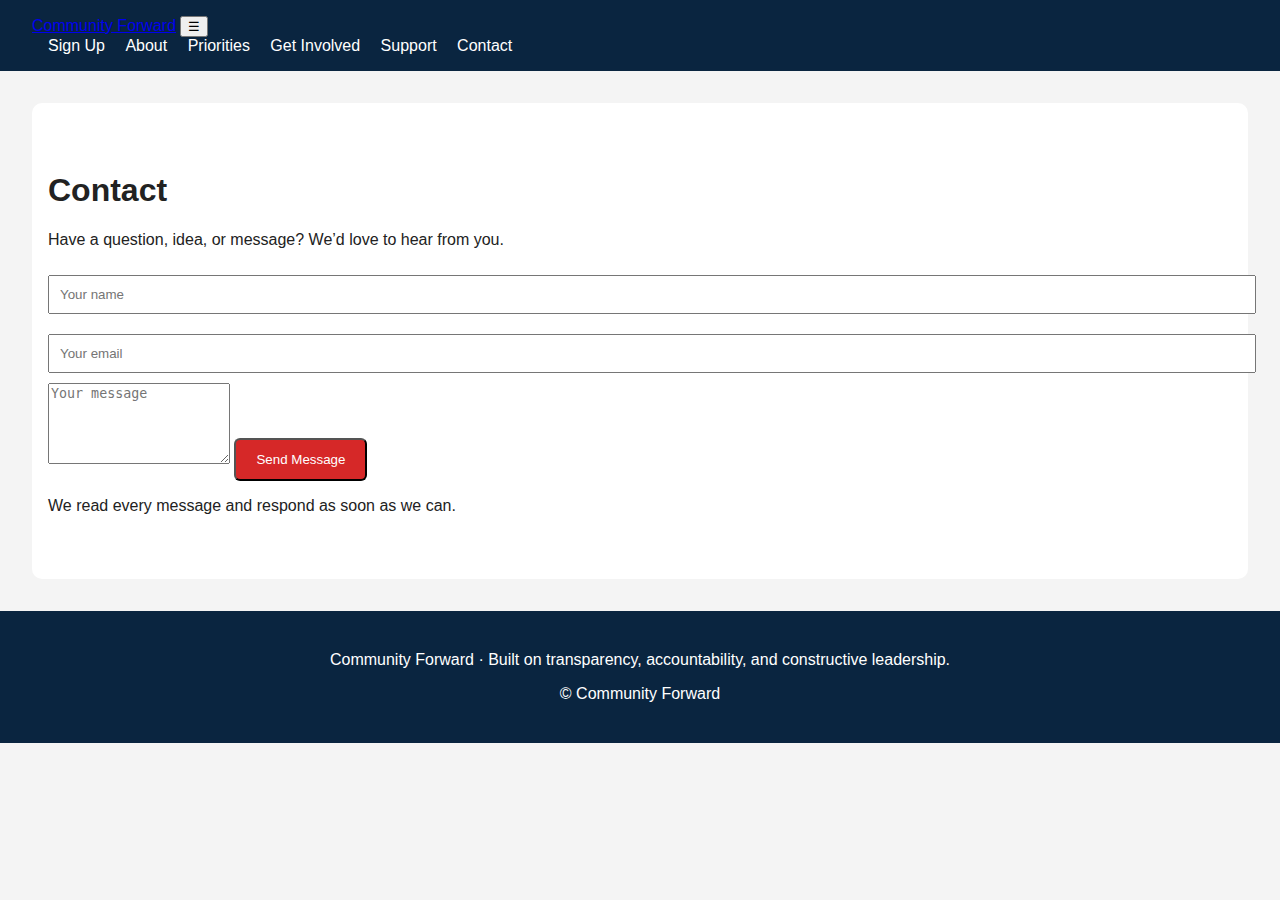
<file: contact.html>
<!DOCTYPE html>
<html lang="en">
<head>
  <meta charset="UTF-8" />
  <title>Contact · Community Forward</title>
  <meta name="viewport" content="width=device-width, initial-scale=1.0" />
  <link rel="stylesheet" href="styles.css" />
</head>

<body>
  <header class="site-header">
    <nav class="nav">
      <div class="nav-inner">
        <a href="index.html#hero" class="brand">Community Forward</a>
        <button class="nav-toggle" aria-expanded="false" aria-controls="nav-links">☰</button>
        <div class="nav-links" id="nav-links">
          <a href="index.html#signup">Sign Up</a>
          <a href="index.html#about">About</a>
          <a href="index.html#priorities">Priorities</a>
          <a href="index.html#volunteer">Get Involved</a>
          <a href="index.html#support">Support</a>
          <a href="contact.html" class="active">Contact</a>
        </div>
      </div>
    </nav>
  </header>

  <main>
    <section class="section-white fade-in">
      <div class="section-inner readable">
        <h1>Contact</h1>
        <div class="section-divider"></div>

        <p class="lead">
          Have a question, idea, or message? We’d love to hear from you.
        </p>

        <form class="signup-form" aria-label="Contact form">
          <input type="text" placeholder="Your name" required />
          <input type="email" placeholder="Your email" required />
          <textarea placeholder="Your message" rows="5" required></textarea>
          <button type="submit" class="btn primary">Send Message</button>
        </form>

        <p class="soft-landing">
          We read every message and respond as soon as we can.
        </p>
      </div>
    </section>
  </main>

  <footer class="site-footer">
    <div class="footer-inner">
      <p>Community Forward · Built on transparency, accountability, and constructive leadership.</p>
      <p class="footer-meta">© <span id="year"></span> Community Forward</p>
    </div>
  </footer>

  <script src="script.js"></script>
</body>
</html>
</file>
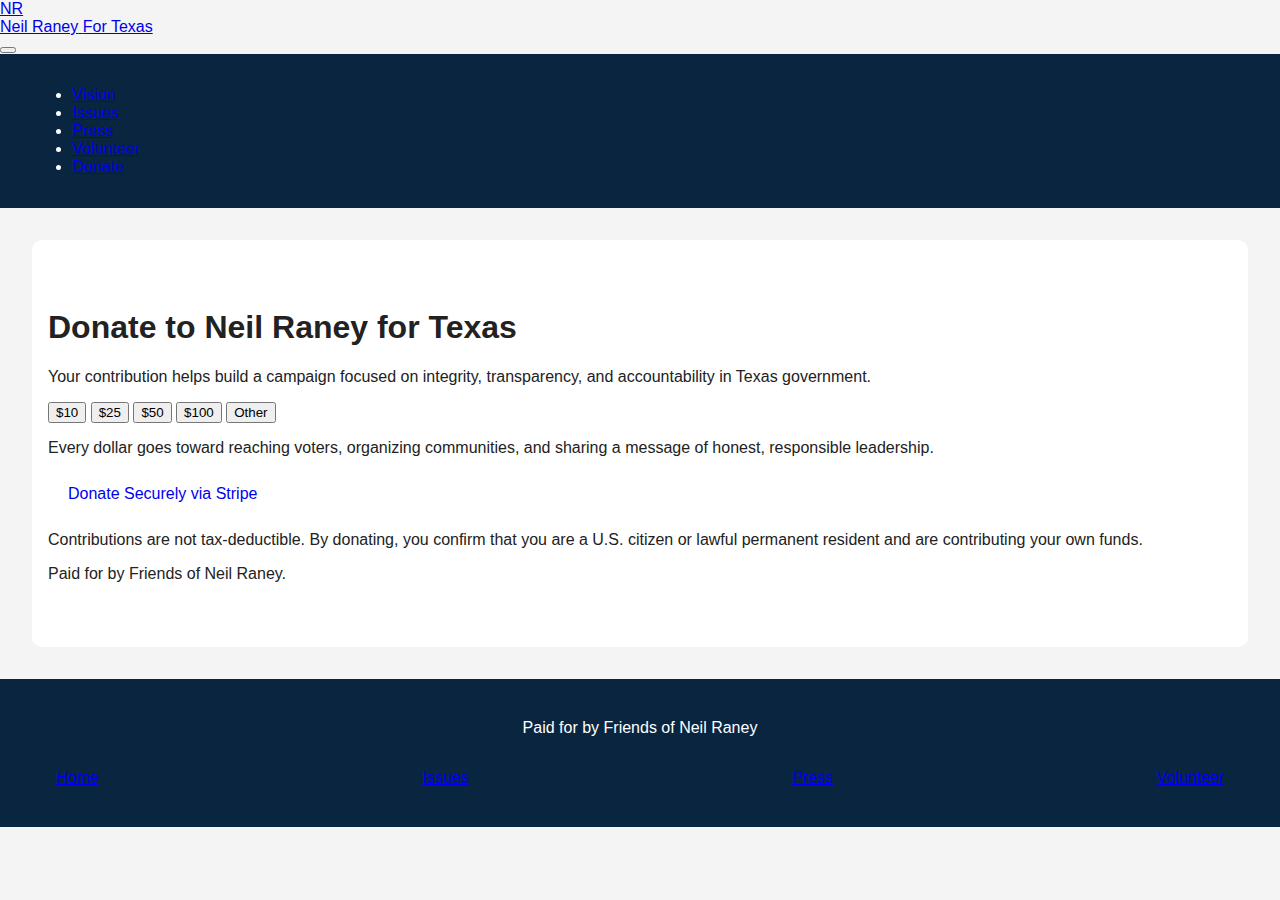
<file: donate.html>
<!DOCTYPE html>
<html lang="en">
<head>
  <meta charset="UTF-8" />
  <title>Donate | Neil Raney for Texas</title>
  <meta name="viewport" content="width=device-width, initial-scale=1" />
  <meta name="description" content="Support Neil Raney’s campaign for transparent, accountable leadership in Texas." />
  <link rel="stylesheet" href="styles.css" />
  <link rel="preconnect" href="https://fonts.googleapis.com" />
  <link rel="preconnect" href="https://fonts.gstatic.com" crossorigin />
  <link href="https://fonts.googleapis.com/css2?family=Inter:wght@300;400;500;600;700;800&display=swap" rel="stylesheet" />
</head>

<body>
  <!-- HEADER -->
  <header class="site-header">
    <div class="container header-inner">
      <a href="index.html" class="brand">
        <div class="brand-mark">NR</div>
        <div class="brand-text">
          <span class="brand-name">Neil Raney</span>
          <span class="brand-sub">For Texas</span>
        </div>
      </a>

      <button class="nav-toggle" aria-expanded="false">
        <span></span><span></span><span></span>
      </button>

      <nav class="nav">
        <ul>
          <li><a href="index.html#vision">Vision</a></li>
          <li><a href="issues.html">Issues</a></li>
          <li><a href="press.html">Press</a></li>
          <li><a href="volunteer.html">Volunteer</a></li>
          <li><a href="donate.html" class="nav-cta">Donate</a></li>
        </ul>
      </nav>
    </div>
  </header>

  <!-- MAIN -->
  <main>
    <section class="section section-alt">
      <div class="container">
        <h1 class="center">Donate to Neil Raney for Texas</h1>
        <p class="center intro">
          Your contribution helps build a campaign focused on integrity, transparency, and accountability in Texas government.
        </p>

        <div class="donate-grid">
          <!-- Donation Amount Buttons -->
          <div class="donate-options">
            <button class="donate-pill">$10</button>
            <button class="donate-pill">$25</button>
            <button class="donate-pill">$50</button>
            <button class="donate-pill">$100</button>
            <button class="donate-pill">Other</button>
          </div>

          <!-- Stripe Integration -->
          <div class="donate-copy">
            <p>
              Every dollar goes toward reaching voters, organizing communities, and sharing a message of honest, responsible leadership.
            </p>

            <!-- STRIPE BUTTON -->
            <a 
              href="https://buy.stripe.com/3cI5kE4iY8sOfEJ7LW4ko01" 
              class="btn btn-primary"
              target="_blank" 
              rel="noopener noreferrer"
            >
              Donate Securely via Stripe
            </a>

            <p class="form-note">
              Contributions are not tax-deductible. By donating, you confirm that you are a U.S. citizen or lawful permanent resident and are contributing your own funds.
            </p>
            <p class="form-note">Paid for by Friends of Neil Raney.</p>
          </div>
        </div>
      </div>
    </section>
  </main>

  <!-- FOOTER -->
  <footer class="site-footer">
    <div class="container footer-inner">
      <p>Paid for by Friends of Neil Raney</p>
      <nav class="footer-nav">
        <a href="index.html">Home</a>
        <a href="issues.html">Issues</a>
        <a href="press.html">Press</a>
        <a href="volunteer.html">Volunteer</a>
      </nav>
    </div>
  </footer>

  <script src="script.js"></script>
</body>
</html>
</file>
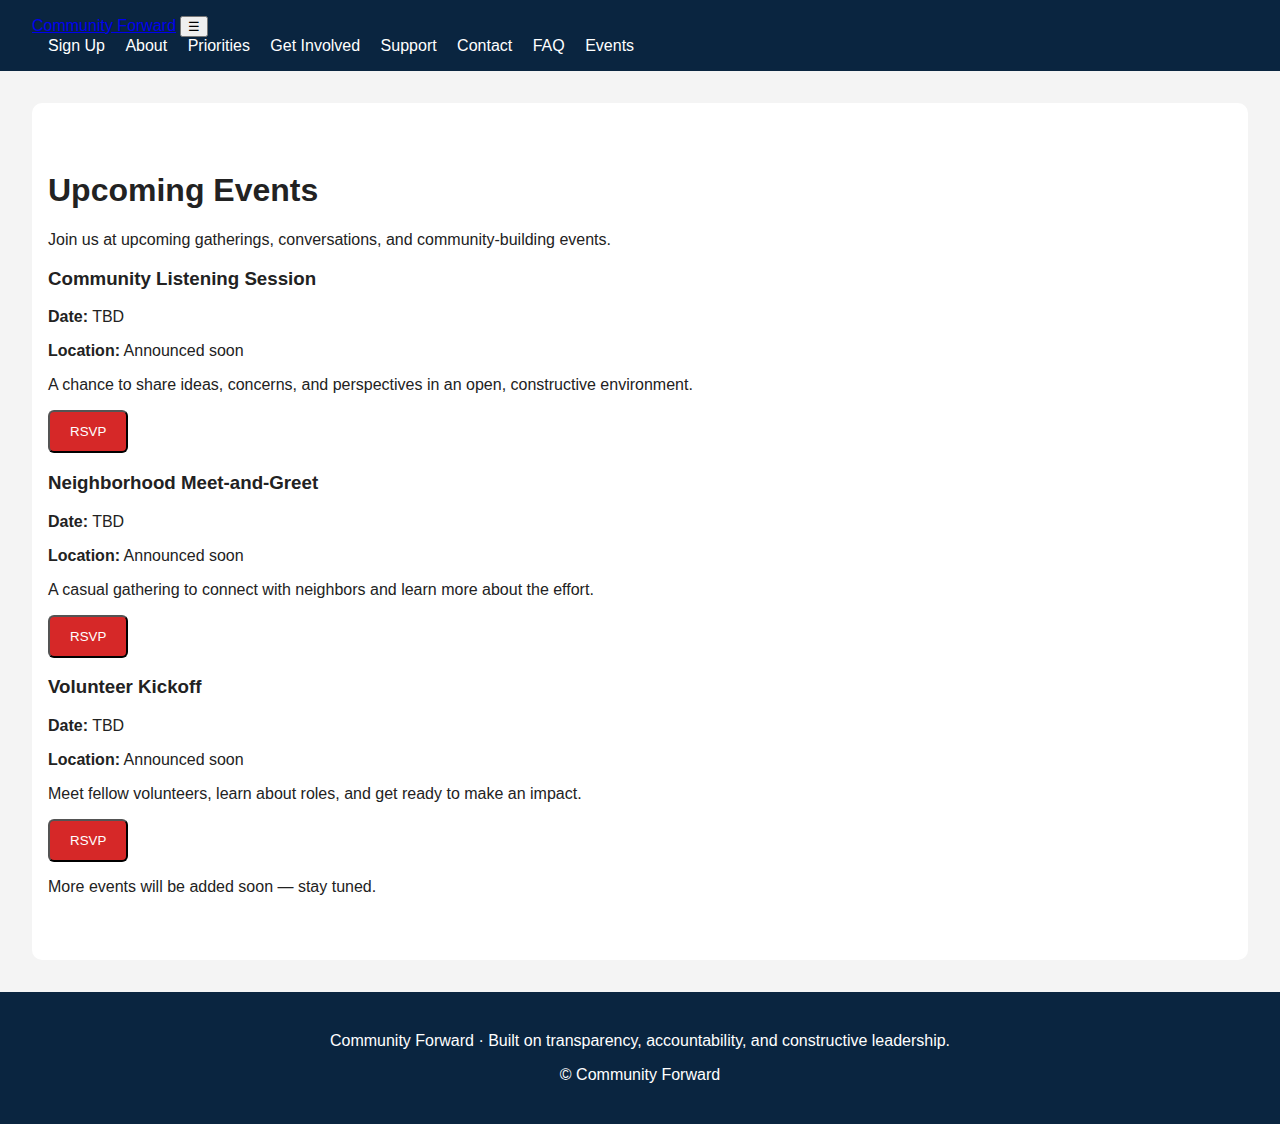
<file: events.html>
<!DOCTYPE html>
<html lang="en">
<head>
  <meta charset="UTF-8" />
  <title>Events · Community Forward</title>
  <meta name="viewport" content="width=device-width, initial-scale=1.0" />
  <link rel="stylesheet" href="styles.css" />
</head>

<body>
  <header class="site-header">
    <nav class="nav">
      <div class="nav-inner">
        <a href="index.html#hero" class="brand">Community Forward</a>
        <button class="nav-toggle" aria-expanded="false" aria-controls="nav-links">☰</button>
        <div class="nav-links" id="nav-links">
          <a href="index.html#signup">Sign Up</a>
          <a href="index.html#about">About</a>
          <a href="index.html#priorities">Priorities</a>
          <a href="index.html#volunteer">Get Involved</a>
          <a href="index.html#support">Support</a>
          <a href="contact.html">Contact</a>
          <a href="faq.html">FAQ</a>
          <a href="events.html" class="active">Events</a>
        </div>
      </div>
    </nav>
  </header>

  <main>
    <section class="section-white fade-in">
      <div class="section-inner readable">
        <h1>Upcoming Events</h1>
        <div class="section-divider"></div>

        <p class="lead">
          Join us at upcoming gatherings, conversations, and community‑building events.
        </p>

        <div class="event-list">

          <div class="event-card">
            <h3>Community Listening Session</h3>
            <p><strong>Date:</strong> TBD</p>
            <p><strong>Location:</strong> Announced soon</p>
            <p>
              A chance to share ideas, concerns, and perspectives in an open, constructive environment.
            </p>
            <button class="btn primary cta-space">RSVP</button>
          </div>

          <div class="event-card">
            <h3>Neighborhood Meet‑and‑Greet</h3>
            <p><strong>Date:</strong> TBD</p>
            <p><strong>Location:</strong> Announced soon</p>
            <p>
              A casual gathering to connect with neighbors and learn more about the effort.
            </p>
            <button class="btn primary cta-space">RSVP</button>
          </div>

          <div class="event-card">
            <h3>Volunteer Kickoff</h3>
            <p><strong>Date:</strong> TBD</p>
            <p><strong>Location:</strong> Announced soon</p>
            <p>
              Meet fellow volunteers, learn about roles, and get ready to make an impact.
            </p>
            <button class="btn primary cta-space">RSVP</button>
          </div>

        </div>

        <p class="soft-landing">
          More events will be added soon — stay tuned.
        </p>
      </div>
    </section>
  </main>

  <footer class="site-footer">
    <div class="footer-inner">
      <p>Community Forward · Built on transparency, accountability, and constructive leadership.</p>
      <p class="footer-meta">© <span id="year"></span> Community Forward</p>
    </div>
  </footer>

  <script src="script.js"></script>
</body>
</html>
</file>
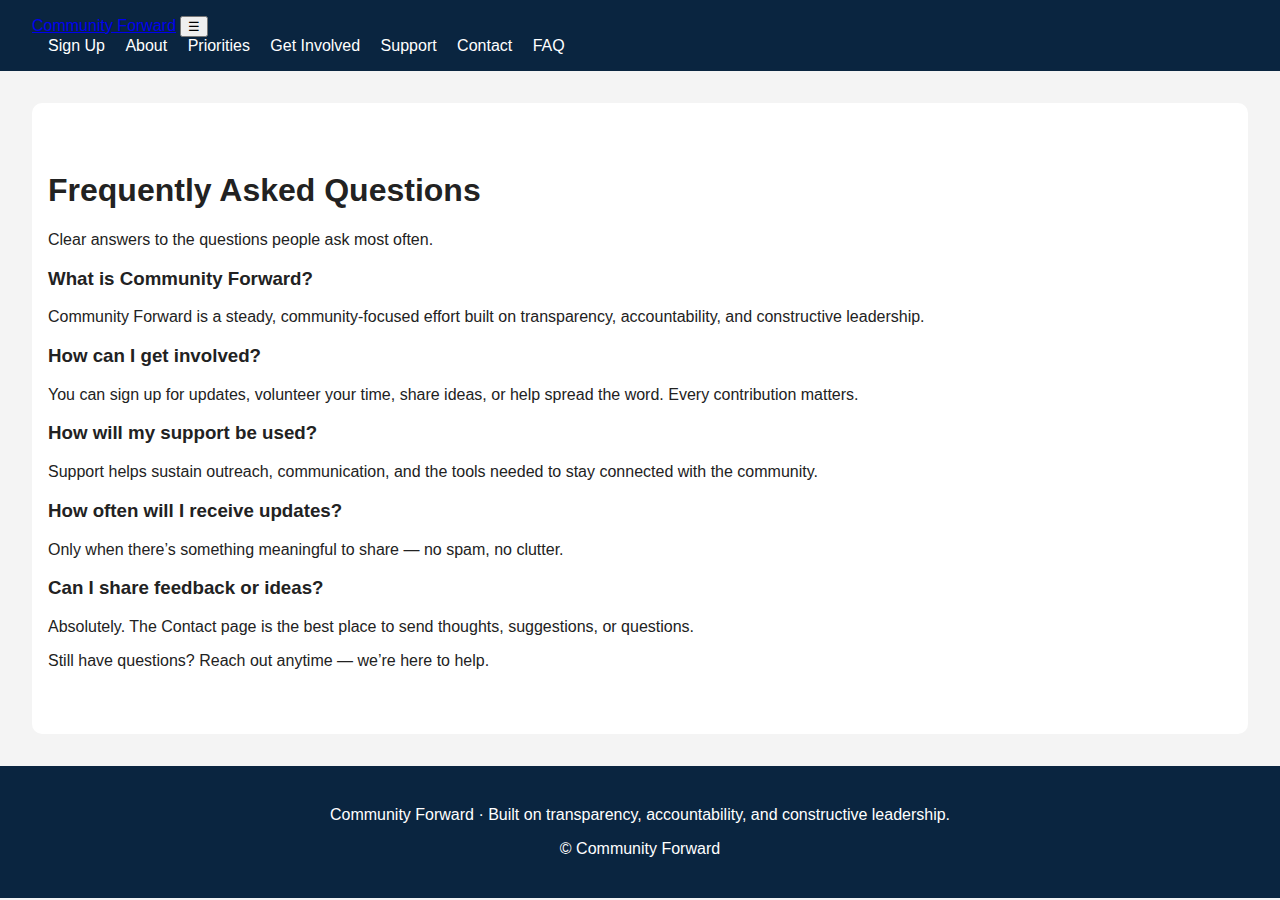
<file: faq.html>
<!DOCTYPE html>
<html lang="en">
<head>
  <meta charset="UTF-8" />
  <title>FAQ · Community Forward</title>
  <meta name="viewport" content="width=device-width, initial-scale=1.0" />
  <link rel="stylesheet" href="styles.css" />
</head>

<body>
  <header class="site-header">
    <nav class="nav">
      <div class="nav-inner">
        <a href="index.html#hero" class="brand">Community Forward</a>
        <button class="nav-toggle" aria-expanded="false" aria-controls="nav-links">☰</button>
        <div class="nav-links" id="nav-links">
          <a href="index.html#signup">Sign Up</a>
          <a href="index.html#about">About</a>
          <a href="index.html#priorities">Priorities</a>
          <a href="index.html#volunteer">Get Involved</a>
          <a href="index.html#support">Support</a>
          <a href="contact.html">Contact</a>
          <a href="faq.html" class="active">FAQ</a>
        </div>
      </div>
    </nav>
  </header>

  <main>
    <section class="section-white fade-in">
      <div class="section-inner readable">
        <h1>Frequently Asked Questions</h1>
        <div class="section-divider"></div>

        <p class="lead">
          Clear answers to the questions people ask most often.
        </p>

        <div class="faq-list">

          <div class="faq-item">
            <h3>What is Community Forward?</h3>
            <p>
              Community Forward is a steady, community‑focused effort built on transparency, accountability, and constructive leadership.
            </p>
          </div>

          <div class="faq-item">
            <h3>How can I get involved?</h3>
            <p>
              You can sign up for updates, volunteer your time, share ideas, or help spread the word. Every contribution matters.
            </p>
          </div>

          <div class="faq-item">
            <h3>How will my support be used?</h3>
            <p>
              Support helps sustain outreach, communication, and the tools needed to stay connected with the community.
            </p>
          </div>

          <div class="faq-item">
            <h3>How often will I receive updates?</h3>
            <p>
              Only when there’s something meaningful to share — no spam, no clutter.
            </p>
          </div>

          <div class="faq-item">
            <h3>Can I share feedback or ideas?</h3>
            <p>
              Absolutely. The Contact page is the best place to send thoughts, suggestions, or questions.
            </p>
          </div>

        </div>

        <p class="soft-landing">
          Still have questions? Reach out anytime — we’re here to help.
        </p>
      </div>
    </section>
  </main>

  <footer class="site-footer">
    <div class="footer-inner">
      <p>Community Forward · Built on transparency, accountability, and constructive leadership.</p>
      <p class="footer-meta">© <span id="year"></span> Community Forward</p>
    </div>
  </footer>

  <script src="script.js"></script>
</body>
</html>
</file>
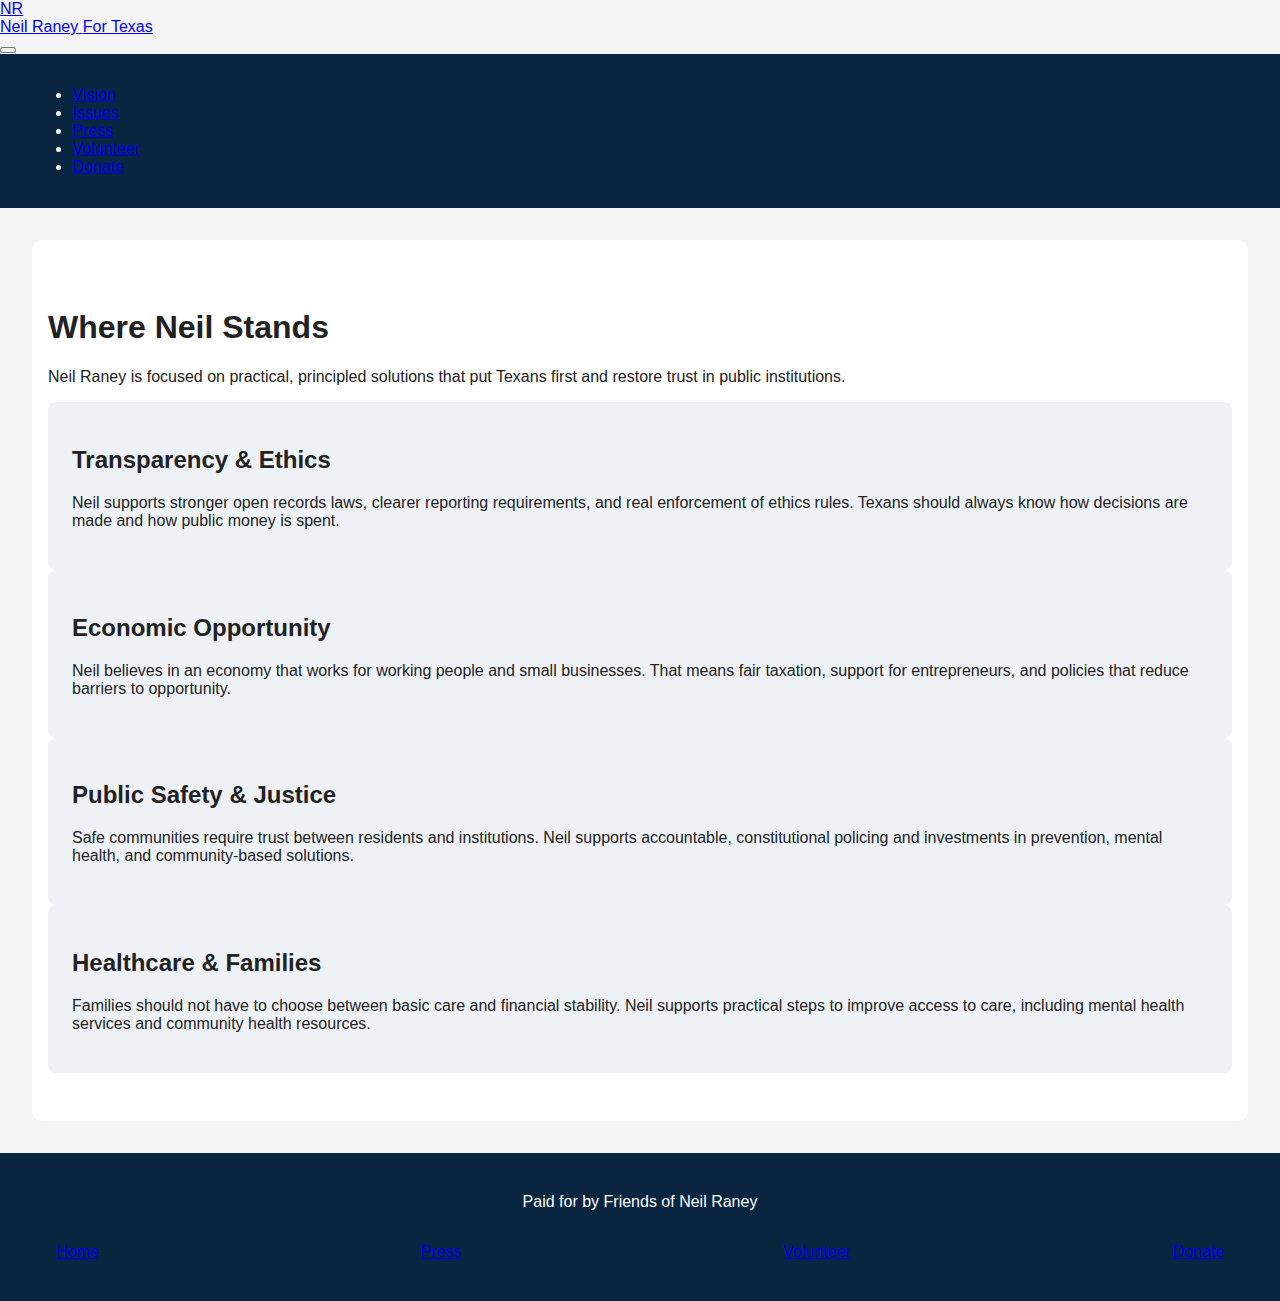
<file: issues.html>
<!DOCTYPE html>
<html lang="en">
<head>
  <meta charset="UTF-8" />
  <title>Issues | Neil Raney for Texas</title>
  <meta name="viewport" content="width=device-width, initial-scale=1" />
  <meta name="description" content="Learn more about Neil Raney’s priorities and policy positions for Texas." />
  <link rel="stylesheet" href="styles.css" />
  <link rel="preconnect" href="https://fonts.googleapis.com" />
  <link rel="preconnect" href="https://fonts.gstatic.com" crossorigin />
  <link href="https://fonts.googleapis.com/css2?family=Inter:wght@300;400;500;600;700;800&display=swap" rel="stylesheet" />
</head>
<body>
  <header class="site-header">
    <div class="container header-inner">
      <a href="index.html" class="brand">
        <div class="brand-mark">NR</div>
        <div class="brand-text">
          <span class="brand-name">Neil Raney</span>
          <span class="brand-sub">For Texas</span>
        </div>
      </a>

      <button class="nav-toggle" aria-expanded="false">
        <span></span><span></span><span></span>
      </button>

      <nav class="nav">
        <ul>
          <li><a href="index.html#vision">Vision</a></li>
          <li><a href="issues.html" class="nav-cta">Issues</a></li>
          <li><a href="press.html">Press</a></li>
          <li><a href="volunteer.html">Volunteer</a></li>
          <li><a href="donate.html">Donate</a></li>
        </ul>
      </nav>
    </div>
  </header>

  <main>
    <section class="section">
      <div class="container">
        <h1 class="center">Where Neil Stands</h1>
        <p class="center intro">
          Neil Raney is focused on practical, principled solutions that put Texans first and restore trust in public institutions.
        </p>

        <div class="grid issues-detail">
          <article class="card">
            <h2>Transparency & Ethics</h2>
            <p>
              Neil supports stronger open records laws, clearer reporting requirements, and real enforcement of ethics rules.
              Texans should always know how decisions are made and how public money is spent.
            </p>
          </article>

          <article class="card">
            <h2>Economic Opportunity</h2>
            <p>
              Neil believes in an economy that works for working people and small businesses. That means fair taxation,
              support for entrepreneurs, and policies that reduce barriers to opportunity.
            </p>
          </article>

          <article class="card">
            <h2>Public Safety & Justice</h2>
            <p>
              Safe communities require trust between residents and institutions. Neil supports accountable, constitutional
              policing and investments in prevention, mental health, and community-based solutions.
            </p>
          </article>

          <article class="card">
            <h2>Healthcare & Families</h2>
            <p>
              Families should not have to choose between basic care and financial stability. Neil supports practical steps
              to improve access to care, including mental health services and community health resources.
            </p>
          </article>
        </div>
      </div>
    </section>
  </main>

  <footer class="site-footer">
    <div class="container footer-inner">
      <p>Paid for by Friends of Neil Raney</p>
      <nav class="footer-nav">
        <a href="index.html">Home</a>
        <a href="press.html">Press</a>
        <a href="volunteer.html">Volunteer</a>
        <a href="donate.html">Donate</a>
      </nav>
    </div>
  </footer>

  <script src="script.js"></script>
</body>
</html>
</file>
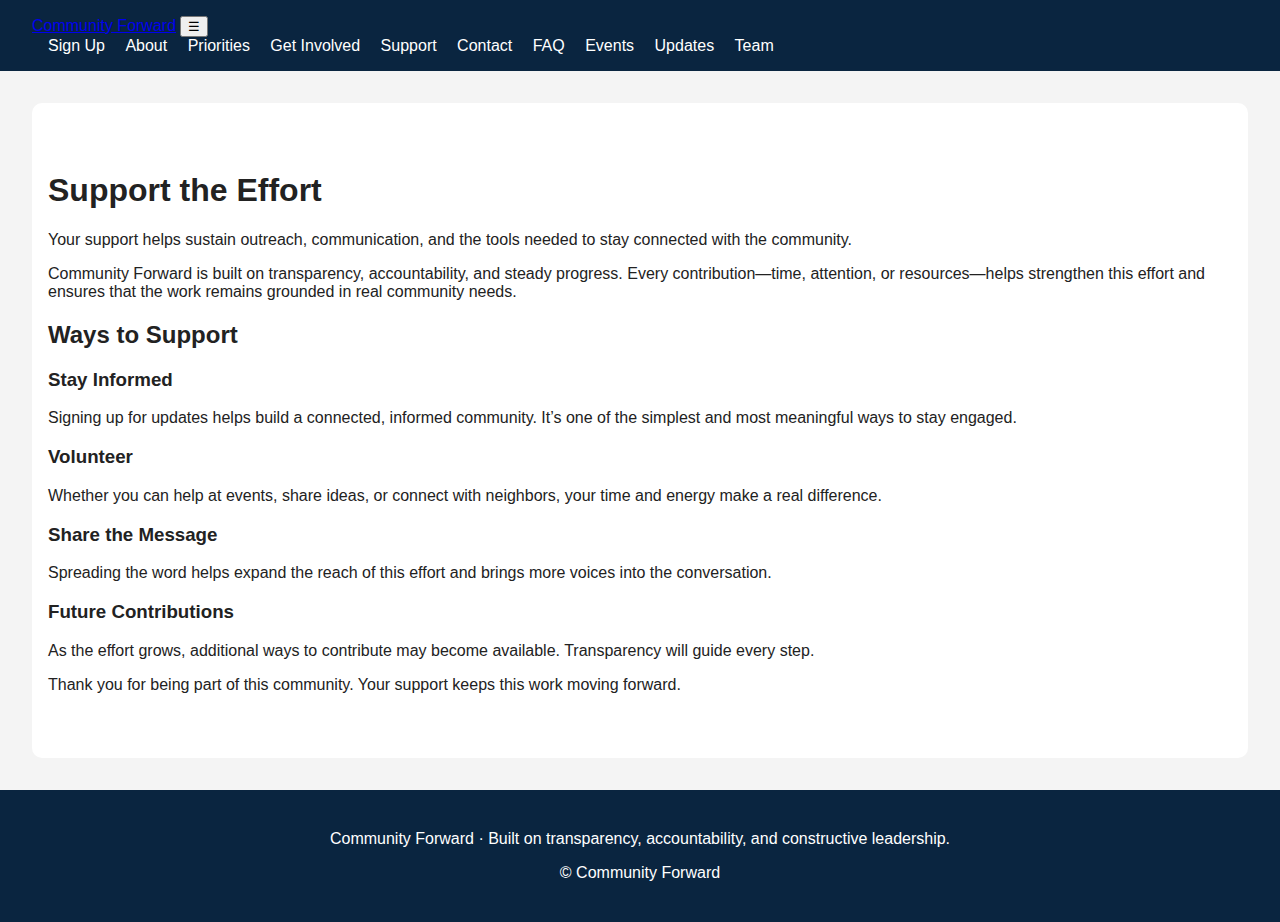
<file: support.html>
<!DOCTYPE html>
<html lang="en">
<head>
  <meta charset="UTF-8" />
  <title>Support · Community Forward</title>
  <meta name="viewport" content="width=device-width, initial-scale=1.0" />
  <link rel="stylesheet" href="styles.css" />
</head>

<body>
  <header class="site-header">
    <nav class="nav">
      <div class="nav-inner">
        <a href="index.html#hero" class="brand">Community Forward</a>
        <button class="nav-toggle" aria-expanded="false" aria-controls="nav-links">☰</button>
        <div class="nav-links" id="nav-links">
          <a href="index.html#signup">Sign Up</a>
          <a href="index.html#about">About</a>
          <a href="index.html#priorities">Priorities</a>
          <a href="index.html#volunteer">Get Involved</a>
          <a href="support.html" class="active">Support</a>
          <a href="contact.html">Contact</a>
          <a href="faq.html">FAQ</a>
          <a href="events.html">Events</a>
          <a href="updates.html">Updates</a>
          <a href="team.html">Team</a>
        </div>
      </div>
    </nav>
  </header>

  <main>
    <section class="section-white fade-in">
      <div class="section-inner readable">
        <h1>Support the Effort</h1>
        <div class="section-divider"></div>

        <p class="lead">
          Your support helps sustain outreach, communication, and the tools needed to stay connected with the community.
        </p>

        <p>
          Community Forward is built on transparency, accountability, and steady progress. Every contribution—time, attention, or resources—helps strengthen this effort and ensures that the work remains grounded in real community needs.
        </p>

        <h2>Ways to Support</h2>
        <div class="section-divider"></div>

        <div class="priority-grid">

          <div class="priority-card">
            <h3>Stay Informed</h3>
            <p>
              Signing up for updates helps build a connected, informed community. It’s one of the simplest and most meaningful ways to stay engaged.
            </p>
          </div>

          <div class="priority-card">
            <h3>Volunteer</h3>
            <p>
              Whether you can help at events, share ideas, or connect with neighbors, your time and energy make a real difference.
            </p>
          </div>

          <div class="priority-card">
            <h3>Share the Message</h3>
            <p>
              Spreading the word helps expand the reach of this effort and brings more voices into the conversation.
            </p>
          </div>

          <div class="priority-card">
            <h3>Future Contributions</h3>
            <p>
              As the effort grows, additional ways to contribute may become available. Transparency will guide every step.
            </p>
          </div>

        </div>

        <p class="soft-landing">
          Thank you for being part of this community. Your support keeps this work moving forward.
        </p>
      </div>
    </section>
  </main>

  <footer class="site-footer">
    <div class="footer-inner">
      <p>Community Forward · Built on transparency, accountability, and constructive leadership.</p>
      <p class="footer-meta">© <span id="year"></span> Community Forward</p>
    </div>
  </footer>

  <script src="script.js"></script>
</body>
</html>
</file>
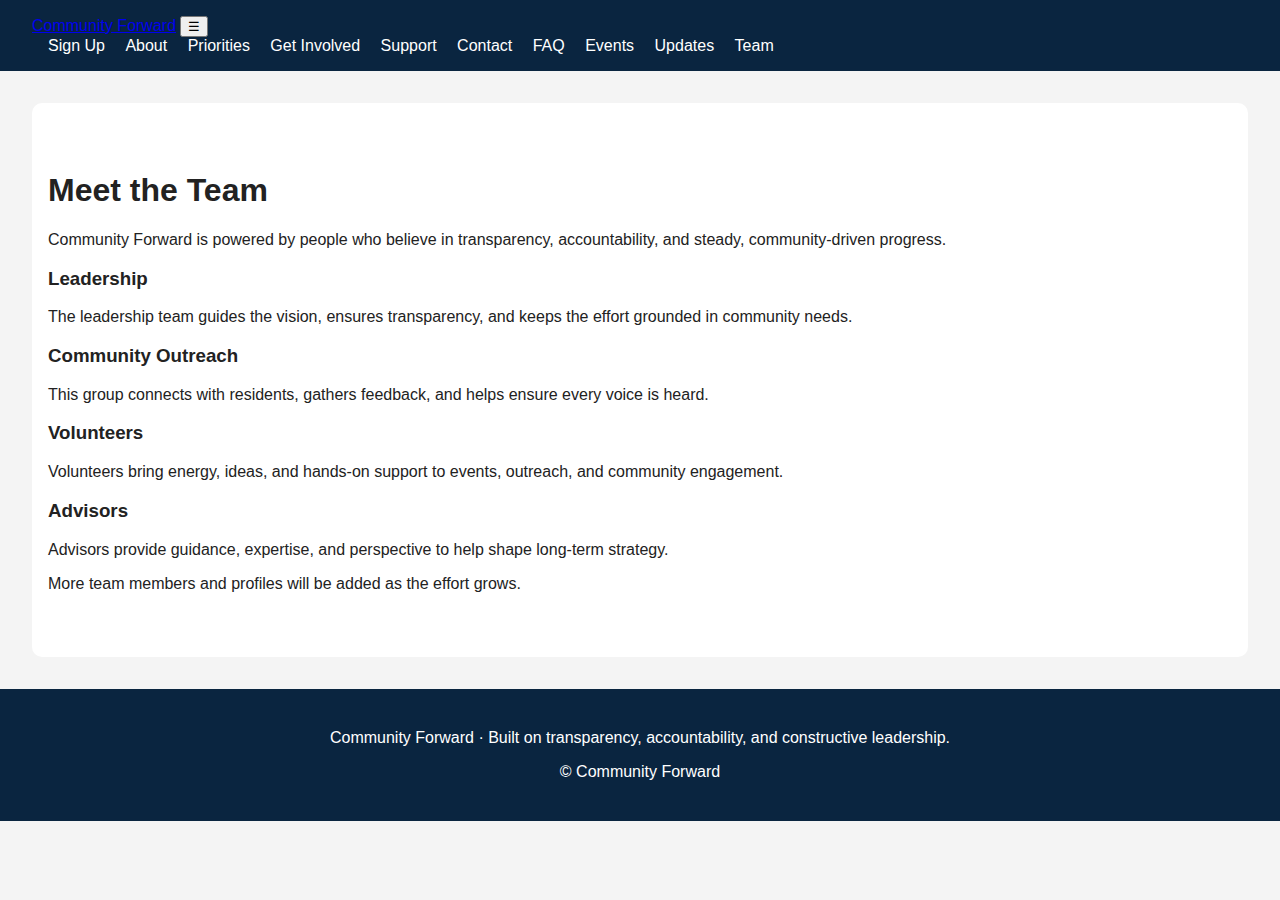
<file: team.html>
<!DOCTYPE html>
<html lang="en">
<head>
  <meta charset="UTF-8" />
  <title>Team · Community Forward</title>
  <meta name="viewport" content="width=device-width, initial-scale=1.0" />
  <link rel="stylesheet" href="styles.css" />
</head>

<body>
  <header class="site-header">
    <nav class="nav">
      <div class="nav-inner">
        <a href="index.html#hero" class="brand">Community Forward</a>
        <button class="nav-toggle" aria-expanded="false" aria-controls="nav-links">☰</button>
        <div class="nav-links" id="nav-links">
          <a href="index.html#signup">Sign Up</a>
          <a href="index.html#about">About</a>
          <a href="index.html#priorities">Priorities</a>
          <a href="index.html#volunteer">Get Involved</a>
          <a href="index.html#support">Support</a>
          <a href="contact.html">Contact</a>
          <a href="faq.html">FAQ</a>
          <a href="events.html">Events</a>
          <a href="updates.html">Updates</a>
          <a href="team.html" class="active">Team</a>
        </div>
      </div>
    </nav>
  </header>

  <main>
    <section class="section-white fade-in">
      <div class="section-inner readable">
        <h1>Meet the Team</h1>
        <div class="section-divider"></div>

        <p class="lead">
          Community Forward is powered by people who believe in transparency, accountability, and steady, community‑driven progress.
        </p>

        <div class="team-grid">

          <div class="team-card">
            <h3>Leadership</h3>
            <p>
              The leadership team guides the vision, ensures transparency, and keeps the effort grounded in community needs.
            </p>
          </div>

          <div class="team-card">
            <h3>Community Outreach</h3>
            <p>
              This group connects with residents, gathers feedback, and helps ensure every voice is heard.
            </p>
          </div>

          <div class="team-card">
            <h3>Volunteers</h3>
            <p>
              Volunteers bring energy, ideas, and hands‑on support to events, outreach, and community engagement.
            </p>
          </div>

          <div class="team-card">
            <h3>Advisors</h3>
            <p>
              Advisors provide guidance, expertise, and perspective to help shape long‑term strategy.
            </p>
          </div>

        </div>

        <p class="soft-landing">
          More team members and profiles will be added as the effort grows.
        </p>
      </div>
    </section>
  </main>

  <footer class="site-footer">
    <div class="footer-inner">
      <p>Community Forward · Built on transparency, accountability, and constructive leadership.</p>
      <p class="footer-meta">© <span id="year"></span> Community Forward</p>
    </div>
  </footer>

  <script src="script.js"></script>
</body>
</html>
</file>
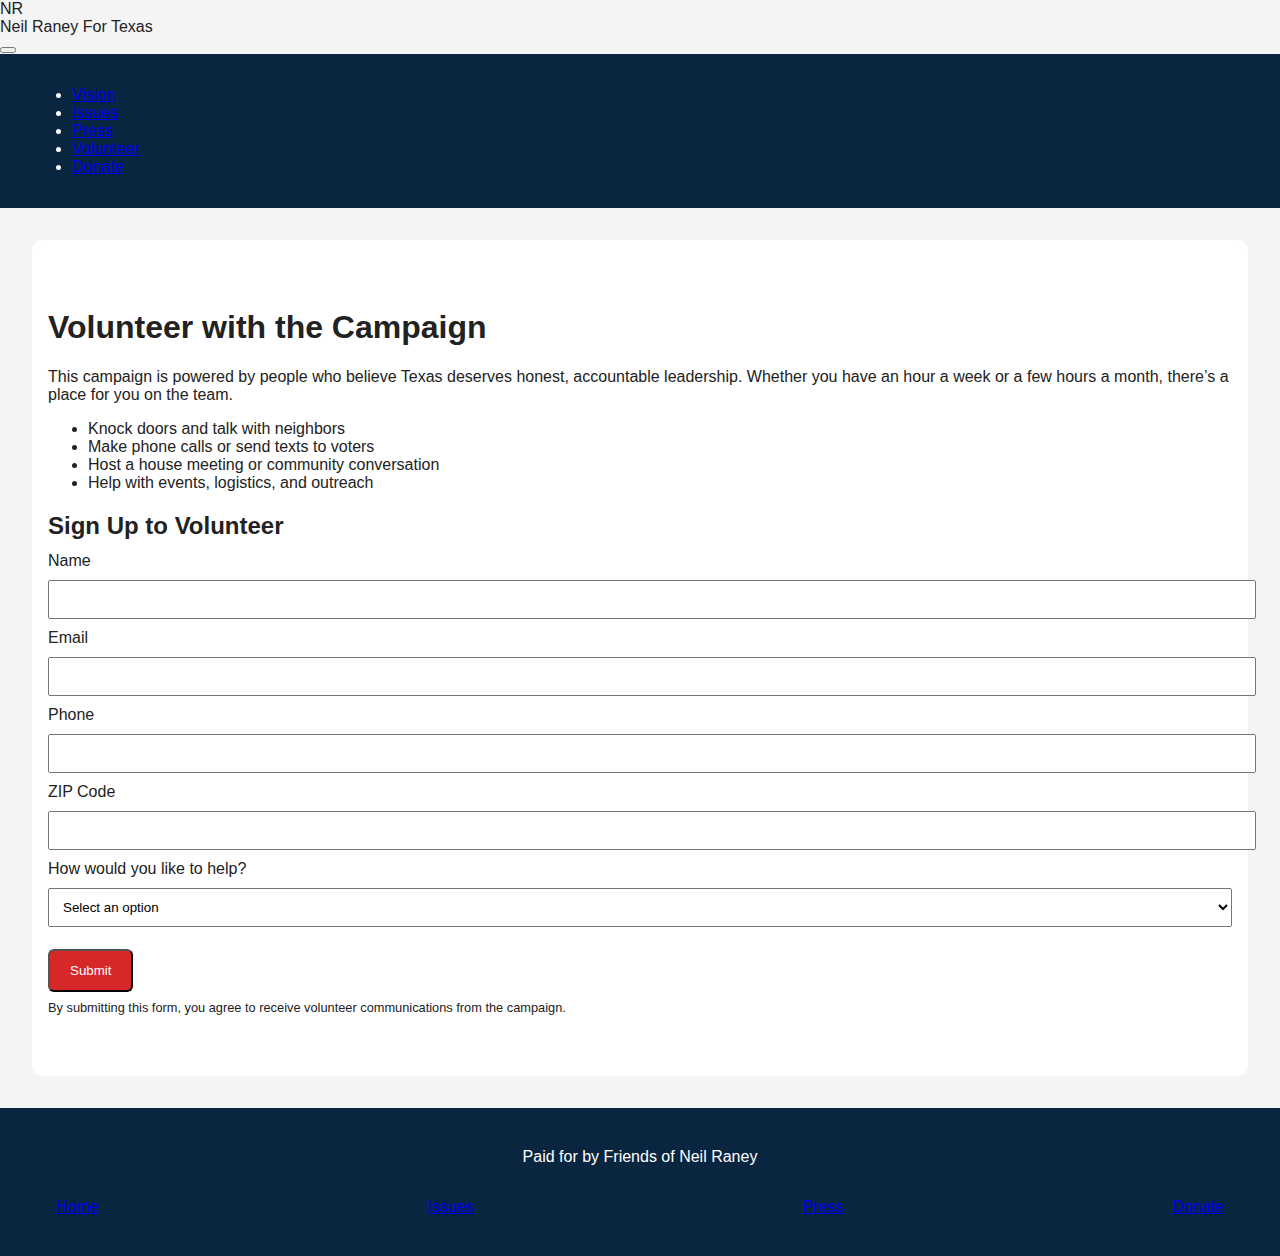
<file: volunteer.html>
<!DOCTYPE html>
<html lang="en">
<head>
  <meta charset="UTF-8" />
  <title>Volunteer | Neil Raney for Texas</title>
  <meta name="viewport" content="width=device-width, initial-scale=1" />
  <meta name="description" content="Volunteer with Neil Raney’s campaign and help bring integrity and transparency to Texas government." />
  <link rel="stylesheet" href="styles.css" />
  <link rel="preconnect" href="https://fonts.googleapis.com" />
  <link rel="preconnect" href="https://fonts.gstatic.com" crossorigin />
  <link href="https://fonts.googleapis.com/css2?family=Inter:wght@300;400;600;700;800&display=swap" rel="stylesheet" />
</head>
<body>
  <header class="header">
    <div class="container nav-container">
      <div class="brand">
        <div class="brand-icon">NR</div>
        <div class="brand-text">
          <span class="brand-name">Neil Raney</span>
          <span class="brand-tag">For Texas</span>
        </div>
      </div>

      <button class="menu-toggle" aria-expanded="false">
        <span></span><span></span><span></span>
      </button>

      <nav class="nav">
        <ul>
          <li><a href="index.html#vision">Vision</a></li>
          <li><a href="issues.html">Issues</a></li>
          <li><a href="press.html">Press</a></li>
          <li><a href="volunteer.html" class="nav-cta">Volunteer</a></li>
          <li><a href="donate.html">Donate</a></li>
        </ul>
      </nav>
    </div>
  </header>

  <main>
    <section class="section">
      <div class="container two-col">
        <div>
          <h1>Volunteer with the Campaign</h1>
          <p>
            This campaign is powered by people who believe Texas deserves honest, accountable leadership. Whether you have an hour a week or a few hours a month, there’s a place for you on the team.
          </p>
          <ul class="checklist" style="margin-top: 1rem;">
            <li>Knock doors and talk with neighbors</li>
            <li>Make phone calls or send texts to voters</li>
            <li>Host a house meeting or community conversation</li>
            <li>Help with events, logistics, and outreach</li>
          </ul>
        </div>

        <form class="join-form">
          <h2 style="margin-bottom: 0.75rem;">Sign Up to Volunteer</h2>
          <label>Name</label>
          <input type="text" required />

          <label>Email</label>
          <input type="email" required />

          <label>Phone</label>
          <input type="tel" required />

          <label>ZIP Code</label>
          <input type="text" required />

          <label>How would you like to help?</label>
          <select required>
            <option value="">Select an option</option>
            <option value="doors">Door knocking</option>
            <option value="phone">Phone banking</option>
            <option value="events">Events & logistics</option>
            <option value="hosting">Hosting a gathering</option>
            <option value="other">Wherever needed</option>
          </select>

          <button class="btn primary full" style="margin-top: 0.75rem;">Submit</button>
          <p class="fine-print" style="margin-top: 0.5rem; font-size: 0.8rem;">
            By submitting this form, you agree to receive volunteer communications from the campaign.
          </p>
        </form>
      </div>
    </section>
  </main>

  <footer class="footer">
    <div class="container footer-inner">
      <p>Paid for by Friends of Neil Raney</p>
      <nav>
        <a href="index.html">Home</a>
        <a href="issues.html">Issues</a>
        <a href="press.html">Press</a>
        <a href="donate.html">Donate</a>
      </nav>
    </div>
  </footer>

  <script src="script.js"></script>
</body>
</html>
</file>
<file: styles.css>
body {
  margin: 0;
  font-family: Arial, sans-serif;
  background: #f4f4f4;
  color: #222;
}

nav {
  display: flex;
  justify-content: space-between;
  padding: 1rem 2rem;
  background: #0a2540;
  color: white;
}

.nav-links a {
  margin-left: 1rem;
  text-decoration: none;
  color: white;
}

.hero {
  background: linear-gradient(rgba(0,0,0,.6), rgba(0,0,0,.6)), url("hero.jpg");
  background-size: cover;
  color: white;
  text-align: center;
  padding: 5rem 1rem;
}

.hero-buttons {
  margin-top: 2rem;
}

section {
  padding: 3rem 1rem;
  background: white;
  margin: 2rem;
  border-radius: 10px;
}

.about-grid {
  display: grid;
  grid-template-columns: 1fr 1fr;
  gap: 2rem;
}

.card-grid {
  display: grid;
  grid-template-columns: repeat(auto-fit,minmax(200px,1fr));
  gap: 1rem;
}

.card {
  padding: 1.5rem;
  background: #eef2f7;
  border-radius: 8px;
}

input, select {
  width: 100%;
  padding: 10px;
  margin: 10px 0;
}

.btn {
  padding: 12px 20px;
  border-radius: 6px;
  text-decoration: none;
  display: inline-block;
}

.primary {
  background: #d62828;
  color: white;
}

.secondary {
  background: #fcbf49;
  color: black;
}

.donate {
  background: #2ec4b6;
  color: black;
}

.small {
  padding: 8px 12px;
}

footer {
  text-align: center;
  padding: 1.5rem;
  background: #0a2540;
  color: white;
}

#formMessage {
  color: green;
  font-weight: bold;
}

@media (max-width: 700px) {
  .about-grid {
    grid-template-columns: 1fr;
  }
}
</file>
